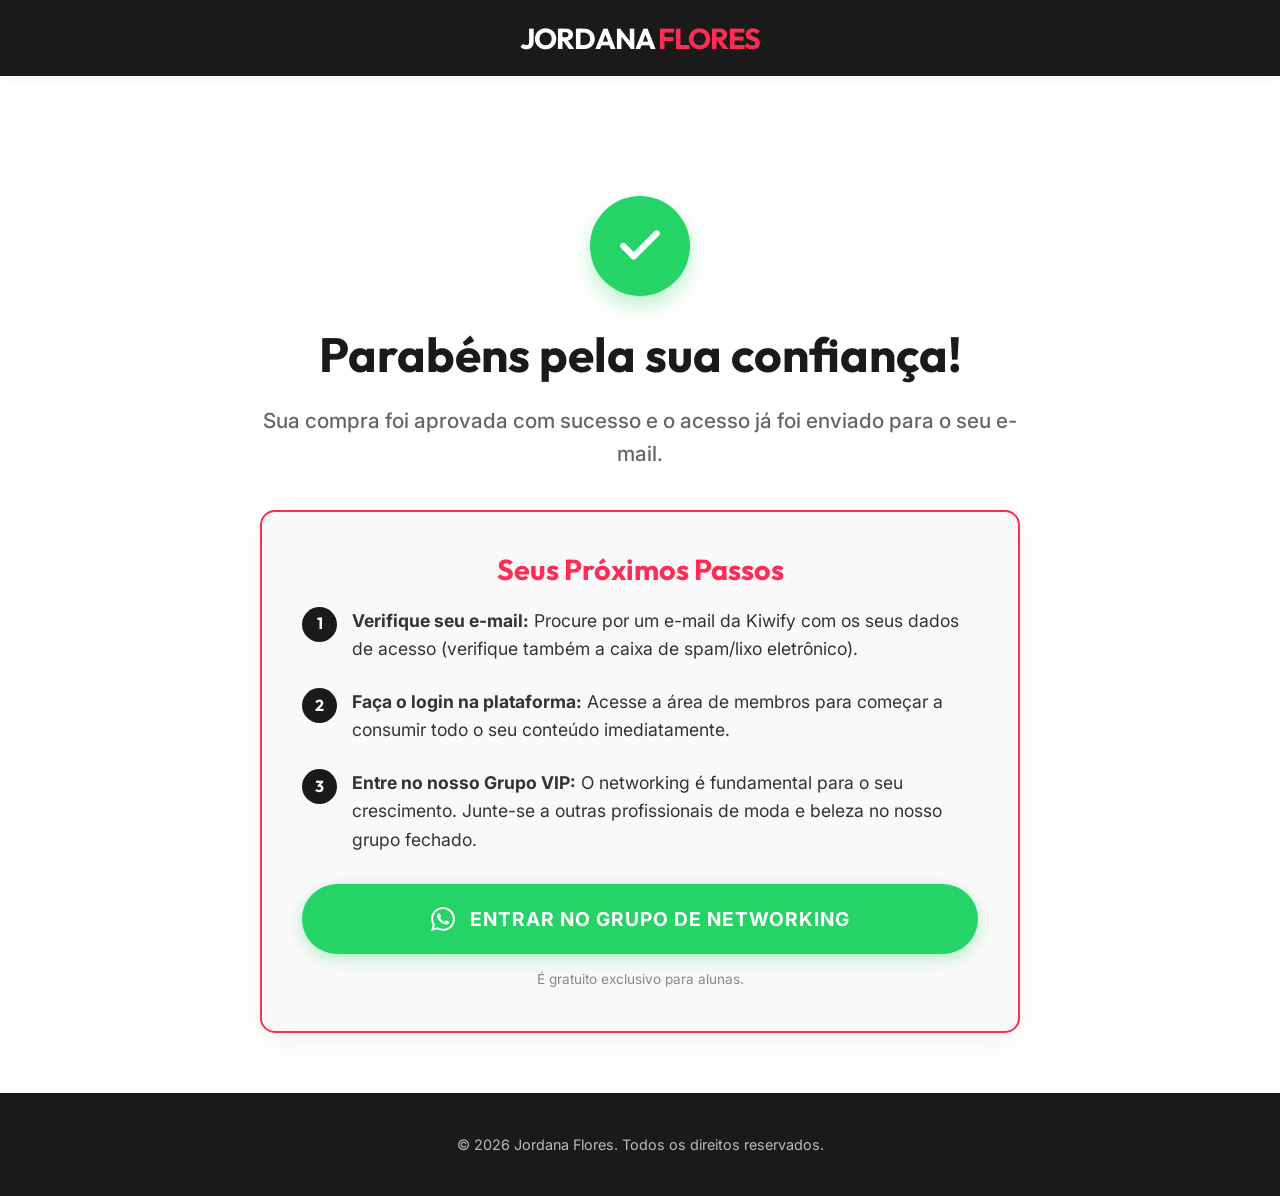
<file: obrigado.html>
<!DOCTYPE html>
<html lang="pt-BR">

<head>
    <meta charset="UTF-8">
    <meta name="viewport" content="width=device-width, initial-scale=1.0">
    <title>Parabéns pela sua confiança! | Jordana Flores</title>
    <link rel="stylesheet" href="styles.css">
    <style>
        .thankyou-header {
            background-color: var(--secondary);
            padding: 15px 0;
            text-align: center;
            position: relative; /* Overrides global position: fixed from header tag */
            z-index: 1000;
        }

        .thankyou-main {
            max-width: 800px;
            margin: 120px auto 60px auto;
            padding: 0 20px;
            text-align: center;
            min-height: 60vh;
            display: flex;
            flex-direction: column;
            justify-content: center;
            align-items: center;
        }

        .success-icon {
            width: 100px;
            height: 100px;
            background-color: #25D366;
            color: white;
            border-radius: 50%;
            display: flex;
            align-items: center;
            justify-content: center;
            margin: 0 auto 30px auto;
            box-shadow: 0 10px 20px rgba(37, 211, 102, 0.3);
        }

        .thankyou-title {
            font-size: 3rem;
            color: var(--secondary);
            margin-bottom: 20px;
            line-height: 1.2;
        }

        .thankyou-subtitle {
            font-size: 1.3rem;
            color: var(--text-light);
            margin-bottom: 40px;
            font-weight: 500;
        }

        .next-steps-box {
            background-color: var(--bg-off);
            border: 2px solid var(--primary);
            padding: 40px;
            border-radius: 15px;
            width: 100%;
            box-shadow: 0 10px 30px rgba(0, 0, 0, 0.05);
            text-align: left;
        }

        .next-steps-box h3 {
            color: var(--primary);
            font-size: 1.8rem;
            margin-bottom: 20px;
            text-align: center;
        }

        .step-item {
            display: flex;
            align-items: flex-start;
            gap: 15px;
            margin-bottom: 25px;
        }

        .step-number {
            background-color: var(--secondary);
            color: white;
            width: 35px;
            height: 35px;
            border-radius: 50%;
            display: flex;
            align-items: center;
            justify-content: center;
            font-weight: bold;
            flex-shrink: 0;
            font-family: 'Outfit', sans-serif;
        }

        .step-content p {
            margin: 0;
            line-height: 1.6;
            color: var(--text-main);
            font-size: 1.1rem;
        }

        .btn-whatsapp {
            background-color: #25D366;
            color: white;
            font-size: 1.2rem;
            padding: 20px 40px;
            width: 100%;
            border: none;
            border-radius: 50px;
            box-shadow: 0 5px 15px rgba(37, 211, 102, 0.3);
            display: flex;
            align-items: center;
            justify-content: center;
            gap: 15px;
            text-transform: uppercase;
            font-weight: bold;
            letter-spacing: 1px;
            transition: var(--transition);
            margin-top: 30px;
            cursor: pointer;
            text-decoration: none;
        }

        .btn-whatsapp:hover {
            background-color: #1ebc59;
            transform: translateY(-3px);
            box-shadow: 0 8px 20px rgba(37, 211, 102, 0.4);
            color: white;
        }

    </style>
</head>

<body>

    <header class="thankyou-header">
        <div class="container">
            <div class="logo" style="color: white; font-size: 1.8rem;">JORDANA <span>FLORES</span></div>
        </div>
    </header>

    <main class="thankyou-main">
        
        <div class="success-icon">
            <svg width="50" height="50" viewBox="0 0 24 24" fill="none" stroke="currentColor" stroke-width="3" stroke-linecap="round" stroke-linejoin="round">
                <polyline points="20 6 9 17 4 12"></polyline>
            </svg>
        </div>

        <h1 class="thankyou-title">Parabéns pela sua confiança!</h1>
        <p class="thankyou-subtitle">Sua compra foi aprovada com sucesso e o acesso já foi enviado para o seu e-mail.</p>

        <div class="next-steps-box">
            <h3>Seus Próximos Passos</h3>
            
            <div class="step-item">
                <div class="step-number">1</div>
                <div class="step-content">
                    <p><strong>Verifique seu e-mail:</strong> Procure por um e-mail da Kiwify com os seus dados de acesso (verifique também a caixa de spam/lixo eletrônico).</p>
                </div>
            </div>

            <div class="step-item">
                <div class="step-number">2</div>
                <div class="step-content">
                    <p><strong>Faça o login na plataforma:</strong> Acesse a área de membros para começar a consumir todo o seu conteúdo imediatamente.</p>
                </div>
            </div>

            <div class="step-item">
                <div class="step-number">3</div>
                <div class="step-content">
                    <p><strong>Entre no nosso Grupo VIP:</strong> O networking é fundamental para o seu crescimento. Junte-se a outras profissionais de moda e beleza no nosso grupo fechado.</p>
                </div>
            </div>

            <!-- Replace '#' with the actual WhatsApp Group invite link -->
            <a href="#" class="btn-whatsapp" target="_blank">
                <svg width="24" height="24" viewBox="0 0 24 24" fill="currentColor" xmlns="http://www.w3.org/2000/svg">
                    <path d="M17.472 14.382c-.297-.149-1.758-.867-2.03-.967-.273-.099-.471-.148-.67.15-.197.297-.767.966-.94 1.164-.173.199-.347.223-.644.075-.297-.15-1.255-.463-2.39-1.475-.888-.788-1.488-1.761-1.663-2.059-.173-.297-.018-.458.13-.606.134-.133.298-.347.446-.52.149-.174.198-.298.298-.497.099-.198.05-.371-.025-.52-.075-.149-.669-1.612-.916-2.207-.242-.579-.487-.5-.669-.51a12.8 12.8 0 0 0-.57-.01c-.198 0-.52.074-.792.372-.272.297-1.04 1.016-1.04 2.479 0 1.462 1.065 2.875 1.213 3.074.149.198 2.096 3.2 5.077 4.487.709.306 1.262.489 1.694.625.712.227 1.36.195 1.871.118.571-.085 1.758-.719 2.006-1.413.248-.694.248-1.289.173-1.413-.074-.124-.272-.198-.57-.347m-5.421 7.403h-.004a9.87 9.87 0 0 1-5.031-1.378l-.361-.214-3.741.982.998-3.648-.235-.374a9.86 9.86 0 0 1-1.51-5.26c.001-5.45 4.436-9.884 9.888-9.884 2.64 0 5.122 1.03 6.988 2.898a9.825 9.825 0 0 1 2.893 6.994c-.003 5.45-4.437 9.884-9.885 9.884m8.413-18.297A11.815 11.815 0 0 0 12.052 0C5.495 0 .16 5.335.157 11.892c0 2.096.547 4.142 1.588 5.945L.057 24l6.305-1.654a11.882 11.882 0 0 0 5.683 1.448h.005c6.554 0 11.89-5.335 11.893-11.893a11.821 11.821 0 0 0-3.48-8.413Z"/>
                </svg>
                ENTRAR NO GRUPO DE NETWORKING
            </a>
            <p style="text-align: center; font-size: 0.85rem; color: #888; margin-top: 15px;">É gratuito exclusivo para alunas.</p>

        </div>

    </main>

    <footer style="background-color: var(--secondary); padding: 40px 0; color: rgba(255,255,255,0.7); text-align: center; font-size: 0.9rem; margin-top: 50px;">
        <div class="container">
            <p>&copy; 2026 Jordana Flores. Todos os direitos reservados.</p>
        </div>
    </footer>

</body>
</html>
</file>
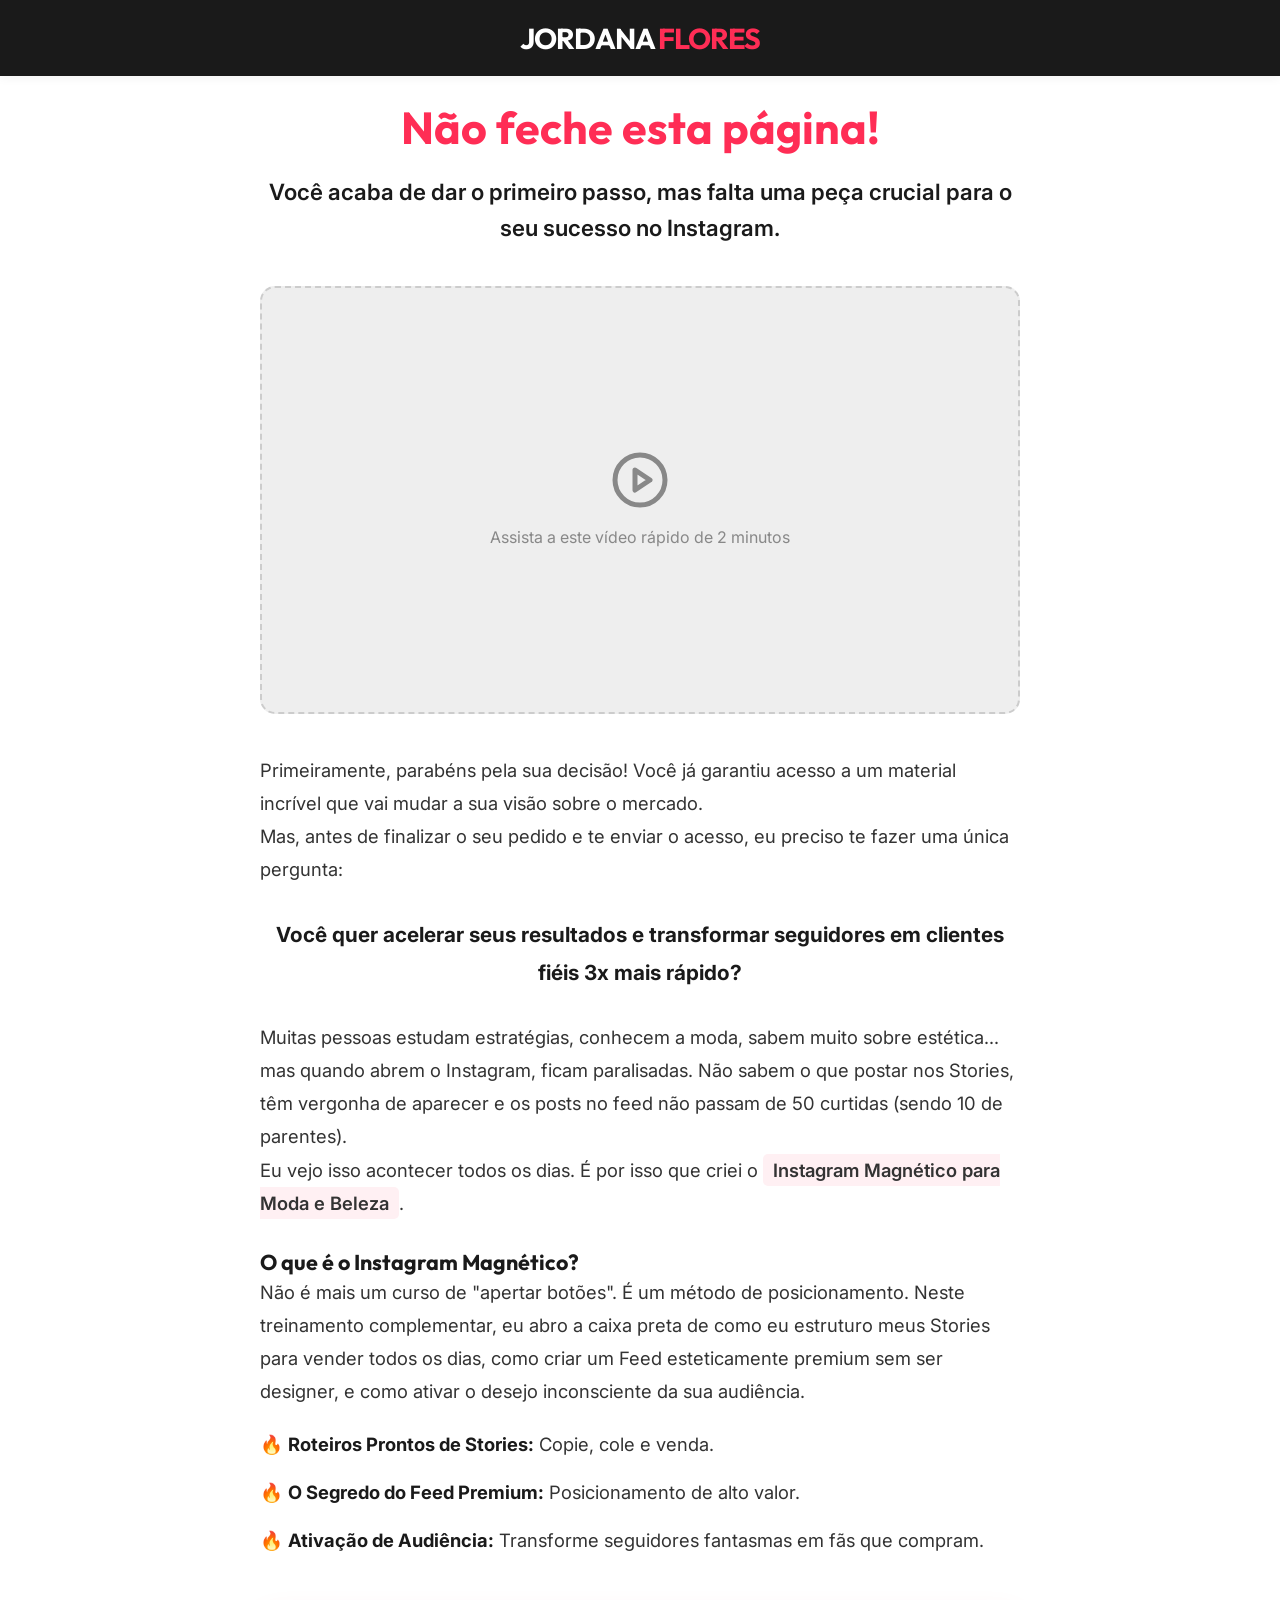
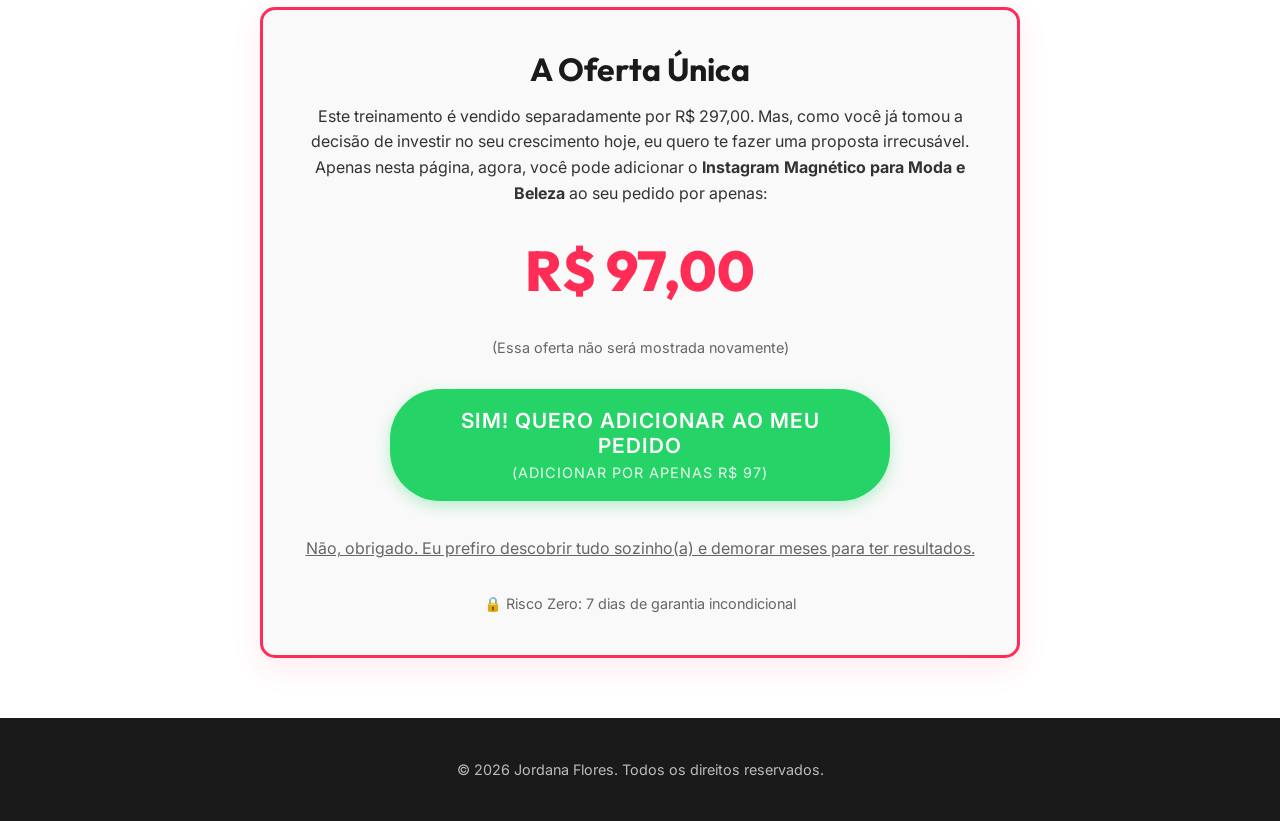
<file: upsell.html>
<!DOCTYPE html>
<html lang="pt-BR">

<head>
    <meta charset="UTF-8">
    <meta name="viewport" content="width=device-width, initial-scale=1.0">
    <title>Espere! Seu pedido ainda não está completo | Jordana Flores</title>
    <link rel="stylesheet" href="styles.css">
    <style>
        .upsell-header {
            background-color: var(--secondary);
            padding: 15px 0;
            text-align: center;
        }

        .upsell-alert {
            background-color: #ffcc00; /* Attention Yellow */
            color: #333;
            text-align: center;
            padding: 15px;
            font-weight: bold;
            font-size: 1.2rem;
        }

        .upsell-main {
            max-width: 800px;
            margin: 40px auto 60px auto;
            padding: 0 20px;
        }

        .upsell-title {
            font-size: 2.8rem;
            color: var(--primary);
            margin-bottom: 20px;
            line-height: 1.2;
            text-align: center;
        }

        .upsell-subtitle {
            font-size: 1.4rem;
            color: var(--secondary);
            margin-bottom: 40px;
            font-weight: 600;
            text-align: center;
        }

        .video-placeholder {
            width: 100%;
            aspect-ratio: 16/9;
            background-color: #eee;
            border-radius: 15px;
            display: flex;
            align-items: center;
            justify-content: center;
            flex-direction: column;
            margin-bottom: 40px;
            border: 2px dashed #ccc;
            color: #888;
        }

        .upsell-text {
            font-size: 1.15rem;
            line-height: 1.8;
            color: var(--text-main);
            margin-bottom: 30px;
        }

        .upsell-text strong {
            color: var(--secondary);
            font-weight: 700;
        }
        
        .highlight-text {
            background-color: var(--accent);
            padding: 5px 10px;
            border-radius: 5px;
            font-weight: 600;
        }

        .offer-box {
            background-color: var(--bg-off);
            border: 3px solid var(--primary);
            padding: 40px;
            margin: 50px 0;
            border-radius: 15px;
            text-align: center;
            box-shadow: 0 10px 30px rgba(255, 45, 85, 0.1);
        }

        .offer-box h3 {
            color: var(--secondary);
            font-size: 2rem;
            margin-bottom: 15px;
        }

        .price-tag {
            font-size: 3.5rem;
            font-family: 'Outfit', sans-serif;
            font-weight: 800;
            color: var(--primary);
            margin: 20px 0;
            display: block;
        }

        .action-buttons {
            display: flex;
            flex-direction: column;
            gap: 20px;
            margin-top: 30px;
            align-items: center;
        }

        .btn-yes {
            background-color: #25D366; /* Green for positive action */
            color: white;
            font-size: 1.3rem;
            padding: 20px 40px;
            width: 100%;
            max-width: 500px;
            border: none;
            box-shadow: 0 5px 15px rgba(37, 211, 102, 0.3);
            display: flex;
            flex-direction: column;
            align-items: center;
            line-height: 1.2;
        }
        
        .btn-yes span {
            font-size: 0.9rem;
            font-weight: 400;
            margin-top: 5px;
            opacity: 0.9;
        }

        .btn-yes:hover {
            background-color: #1ebc59;
            transform: translateY(-3px);
            box-shadow: 0 8px 20px rgba(37, 211, 102, 0.4);
            color: white;
        }

        .btn-no {
            color: var(--text-light);
            text-decoration: underline;
            font-size: 1rem;
            cursor: pointer;
            margin-top: 15px;
        }

        .btn-no:hover {
            color: var(--primary);
        }

        .guarantee {
            margin-top: 30px;
            font-size: 0.9rem;
            color: #666;
            display: flex;
            align-items: center;
            justify-content: center;
            gap: 10px;
        }

    </style>
</head>

<body>

    <div class="upsell-alert">
        ⚠️ ATENÇÃO: ESPERE! SEU PEDIDO AINDA NÃO ESTÁ COMPLETO ⚠️
    </div>

    <header class="upsell-header">
        <div class="container">
            <div class="logo" style="color: white; font-size: 1.8rem;">JORDANA <span>FLORES</span></div>
        </div>
    </header>

    <main class="upsell-main">
        
        <h1 class="upsell-title">Não feche esta página!</h1>
        <p class="upsell-subtitle">Você acaba de dar o primeiro passo, mas falta uma peça crucial para o seu sucesso no Instagram.</p>

        <!-- Placeholder para um possível VSL (Video Sales Letter) -->
        <div class="video-placeholder">
            <svg width="60" height="60" viewBox="0 0 24 24" fill="none" stroke="currentColor" stroke-width="2" stroke-linecap="round" stroke-linejoin="round">
                <circle cx="12" cy="12" r="10"></circle>
                <polygon points="10 8 16 12 10 16 10 8"></polygon>
            </svg>
            <p style="margin-top: 15px;">Assista a este vídeo rápido de 2 minutos</p>
        </div>

        <div class="upsell-text">
            <p>Primeiramente, parabéns pela sua decisão! Você já garantiu acesso a um material incrível que vai mudar a sua visão sobre o mercado.</p>
            <p>Mas, antes de finalizar o seu pedido e te enviar o acesso, eu preciso te fazer uma única pergunta:</p>
            <p style="font-size: 1.3rem; text-align: center; margin: 30px 0;"><strong>Você quer acelerar seus resultados e transformar seguidores em clientes fiéis 3x mais rápido?</strong></p>
        </div>

        <div class="upsell-text">
            <p>Muitas pessoas estudam estratégias, conhecem a moda, sabem muito sobre estética... mas quando abrem o Instagram, ficam paralisadas. Não sabem o que postar nos Stories, têm vergonha de aparecer e os posts no feed não passam de 50 curtidas (sendo 10 de parentes).</p>
            <p>Eu vejo isso acontecer todos os dias. É por isso que criei o <span class="highlight-text">Instagram Magnético para Moda e Beleza</span>.</p>
        </div>

        <div class="upsell-text">
            <h3>O que é o Instagram Magnético?</h3>
            <p>Não é mais um curso de "apertar botões". É um método de posicionamento. Neste treinamento complementar, eu abro a caixa preta de como eu estruturo meus Stories para vender todos os dias, como criar um Feed esteticamente premium sem ser designer, e como ativar o desejo inconsciente da sua audiência.</p>
            <ul style="list-style-type: none; padding-left: 0; margin-top: 20px;">
                <li style="margin-bottom: 15px;">🔥 <strong>Roteiros Prontos de Stories:</strong> Copie, cole e venda.</li>
                <li style="margin-bottom: 15px;">🔥 <strong>O Segredo do Feed Premium:</strong> Posicionamento de alto valor.</li>
                <li style="margin-bottom: 15px;">🔥 <strong>Ativação de Audiência:</strong> Transforme seguidores fantasmas em fãs que compram.</li>
            </ul>
        </div>

        <div class="offer-box">
            <h3>A Oferta Única</h3>
            <p>Este treinamento é vendido separadamente por R$ 297,00. Mas, como você já tomou a decisão de investir no seu crescimento hoje, eu quero te fazer uma proposta irrecusável.</p>
            <p>Apenas nesta página, agora, você pode adicionar o <strong>Instagram Magnético para Moda e Beleza</strong> ao seu pedido por apenas:</p>
            
            <span class="price-tag">R$ 97,00</span>
            
            <p style="font-size: 0.9rem; color: #666;">(Essa oferta não será mostrada novamente)</p>

            <div class="action-buttons">
                <!-- YES BUTTON -->
                <a href="https://pay.kiwify.com.br/UyRDrkc" class="btn btn-yes">
                    SIM! QUERO ADICIONAR AO MEU PEDIDO
                    <span>(Adicionar por apenas R$ 97)</span>
                </a>

                <!-- NO BUTTON -->
                <!-- The href '#' is a placeholder until the user provides the specific "No Thanks" link -->
                <a href="#" class="btn-no">
                    Não, obrigado. Eu prefiro descobrir tudo sozinho(a) e demorar meses para ter resultados.
                </a>
            </div>

            <div class="guarantee">
                🔒 Risco Zero: 7 dias de garantia incondicional
            </div>
        </div>

    </main>

    <footer style="background-color: var(--secondary); padding: 40px 0; color: rgba(255,255,255,0.7); text-align: center; font-size: 0.9rem;">
        <div class="container">
            <p>&copy; 2026 Jordana Flores. Todos os direitos reservados.</p>
        </div>
    </footer>

</body>
</html>
</file>
<file: styles.css>
@import url('https://fonts.googleapis.com/css2?family=Inter:wght@400;500;600&family=Outfit:wght@300;400;600;700&display=swap');

:root {
    --primary: #FF2D55;
    /* Vibrant Pink */
    --primary-dark: #D81B60;
    --secondary: #1A1A1A;
    /* Deep Black */
    --accent: #FFF0F3;
    /* Soft Pink / Rose White */
    --text-main: #333333;
    --text-light: #666666;
    --bg-white: #FFFFFF;
    --bg-off: #F9F9F9;
    --transition: all 0.3s cubic-bezier(0.4, 0, 0.2, 1);
    --shadow: 0 10px 30px rgba(0, 0, 0, 0.08);
    --container: 1200px;
}

* {
    margin: 0;
    padding: 0;
    box-sizing: border-box;
    scroll-behavior: smooth;
}

body {
    font-family: 'Inter', sans-serif;
    color: var(--text-main);
    line-height: 1.6;
    overflow-x: hidden;
    background-color: var(--bg-white);
}

h1,
h2,
h3,
h4 {
    font-family: 'Outfit', sans-serif;
    font-weight: 700;
    color: var(--secondary);
    line-height: 1.2;
}

a {
    text-decoration: none;
    color: inherit;
    transition: var(--transition);
}

ul {
    list-style: none;
}

img {
    max-width: 100%;
    height: auto;
    display: block;
}

/* Layout Utilities */
.container {
    max-width: var(--container);
    margin: 0 auto;
    padding: 0 20px;
}

.section-padding {
    padding: 100px 0;
}

.text-center {
    text-align: center;
}

/* Buttons */
.btn {
    display: inline-block;
    padding: 18px 36px;
    border-radius: 50px;
    font-weight: 600;
    text-transform: uppercase;
    letter-spacing: 1px;
    cursor: pointer;
    font-size: 0.9rem;
    transition: var(--transition);
    border: none;
}

.btn-primary {
    background: var(--secondary);
    color: white;
    border: 2px solid var(--secondary);
}

.btn-primary:hover {
    background: transparent;
    color: var(--secondary);
    transform: translateY(-3px);
    box-shadow: var(--shadow);
}

.btn-pink {
    background: var(--primary);
    color: white;
    border: 2px solid var(--primary);
}

.btn-pink:hover {
    background: var(--primary-dark);
    transform: translateY(-3px);
}

/* Header */
header {
    position: fixed;
    top: 0;
    left: 0;
    width: 100%;
    background: rgba(255, 255, 255, 0.95);
    backdrop-filter: blur(10px);
    z-index: 1000;
    padding: 20px 0;
    box-shadow: 0 2px 10px rgba(0, 0, 0, 0.05);
}

.nav-container {
    display: flex;
    justify-content: space-between;
    align-items: center;
}

.logo {
    font-family: 'Outfit', sans-serif;
    font-size: 1.5rem;
    font-weight: 700;
    letter-spacing: -1px;
}

.logo span {
    color: var(--primary);
}

.nav-links {
    display: flex;
    gap: 30px;
}

.nav-links a:hover {
    color: var(--primary);
}

/* Hero Section */
/* Force Refresh: Pink and Black Theme Applied */
.hero {
    min-height: 100vh;
    display: flex;
    align-items: center;
    background: var(--secondary);
    /* Dark Black */
    padding-top: 120px;
    padding-bottom: 60px;
}

.hero-content h1 {
    color: white;
}

.hero-content p {
    color: rgba(255, 255, 255, 0.7);
}

.hero-grid {
    display: grid;
    grid-template-columns: 1fr 1fr;
    gap: 50px;
    align-items: center;
}

.hero-content h1 {
    font-size: 4rem;
    margin-bottom: 20px;
}

.hero-content p {
    font-size: 1.2rem;
    color: var(--text-light);
    margin-bottom: 40px;
    max-width: 500px;
}

.hero-image {
    position: relative;
}

.hero-image img {
    border-radius: 20px;
    box-shadow: var(--shadow);
}

/* Sections */
.section-title {
    font-size: 2.5rem;
    margin-bottom: 20px;
}

.section-subtitle {
    color: var(--primary);
    /* Pink */
    text-transform: uppercase;
    letter-spacing: 3px;
    font-weight: 700;
    display: block;
    margin-bottom: 12px;
    padding-top: 5px;
    border-left: 4px solid var(--primary);
    padding-left: 15px;
}

/* About */
.about-grid {
    display: grid;
    grid-template-columns: 1fr 1fr;
    gap: 80px;
    align-items: center;
}

.about-image img {
    border-radius: 20px;
}

/* Ebook Section */
.ebook-section {
    background: var(--secondary);
    color: white;
}

.ebook-section h2,
.ebook-section p {
    color: white;
}

.ebook-grid {
    display: grid;
    grid-template-columns: 1fr 1fr;
    gap: 60px;
    align-items: center;
}

.ebook-features {
    margin: 30px 0;
}

.ebook-features li {
    margin-bottom: 15px;
    display: flex;
    align-items: center;
    gap: 10px;
}

.ebook-features li::before {
    content: '✓';
    color: var(--primary);
    font-weight: bold;
}

/* Pricing Box */
.pricing-box {
    background: white;
    padding: 30px;
    border-radius: 15px;
    margin-top: 30px;
    border: 2px solid var(--primary);
    box-shadow: 0 10px 30px rgba(0,0,0,0.1);
    text-align: center;
}

.price-old {
    font-size: 1.2rem;
    color: var(--text-light);
    text-decoration: line-through;
    margin-bottom: 5px;
    display: block;
}

.price-new {
    font-size: 3rem;
    font-family: 'Outfit', sans-serif;
    font-weight: 700;
    color: var(--secondary);
    margin-bottom: 20px;
    display: block;
}

.price-new span {
    font-size: 1.5rem;
    vertical-align: super;
}

/* Social Proof */
.testimonials-grid {
    display: grid;
    grid-template-columns: repeat(auto-fit, minmax(300px, 1fr));
    gap: 30px;
    margin-top: 50px;
}

.testimonial-card {
    background: white;
    padding: 40px;
    border-radius: 20px;
    box-shadow: var(--shadow);
    transition: var(--transition);
}

.testimonial-card:hover {
    transform: translateY(-10px);
}

.testimonial-card p {
    font-style: italic;
    margin-bottom: 20px;
}

.testimonial-user {
    display: flex;
    align-items: center;
    gap: 15px;
}

.testimonial-user img {
    width: 50px;
    height: 50px;
    border-radius: 50%;
    object-fit: cover;
}

/* Courses & Consultancy */
.cards-grid {
    display: grid;
    grid-template-columns: repeat(auto-fit, minmax(350px, 1fr));
    gap: 40px;
    margin-top: 50px;
}

.card {
    background: var(--bg-off);
    padding: 50px;
    border-radius: 20px;
    border: 1px solid rgba(0, 0, 0, 0.05);
}

.card h3 {
    font-size: 1.8rem;
    margin-bottom: 15px;
}

/* Footer */
footer {
    background: var(--secondary);
    color: white;
    padding: 80px 0 20px;
}

.footer-grid {
    display: grid;
    grid-template-columns: 2fr 1fr 1fr;
    gap: 50px;
    margin-bottom: 50px;
}

.social-links {
    display: flex;
    gap: 20px;
    margin-top: 20px;
}

.social-links a {
    width: 40px;
    height: 40px;
    background: rgba(255, 255, 255, 0.1);
    display: flex;
    align-items: center;
    justify-content: center;
    border-radius: 50%;
}

/* Responsive */
@media (max-width: 992px) {
    body, html {
        overflow-x: hidden;
        width: 100%;
    }

    .container {
        padding: 0 15px;
    }

    .hero-grid,
    .about-grid,
    .ebook-grid {
        grid-template-columns: 1fr;
        text-align: center;
        gap: 40px;
    }

    .hero-content h1 {
        font-size: 2.5rem;
    }
    
    .section-title {
        font-size: 2rem;
    }

    .hero-content p {
        margin: 0 auto 30px;
    }

    .nav-links {
        display: none;
    }

    .footer-grid {
        grid-template-columns: 1fr;
        text-align: center;
        gap: 30px;
    }
    
    .social-links {
        justify-content: center;
    }
}
</file>
